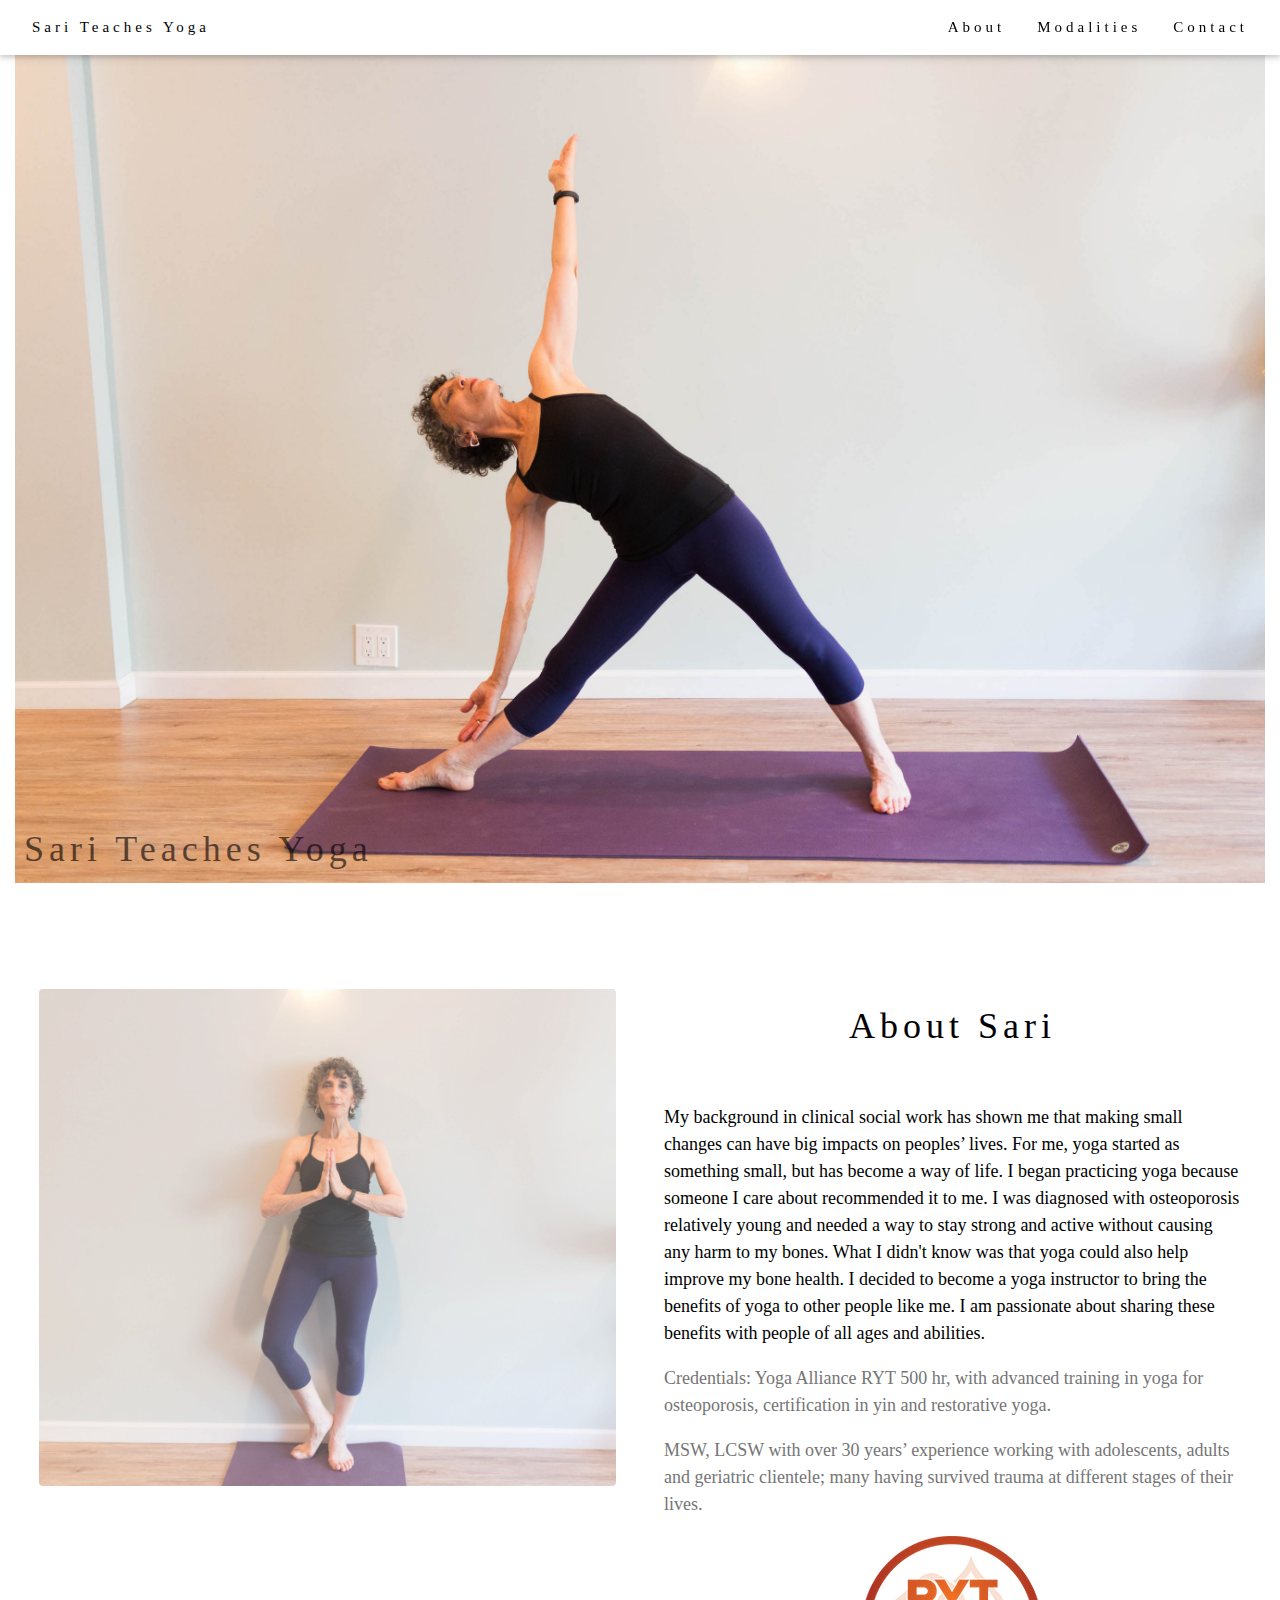
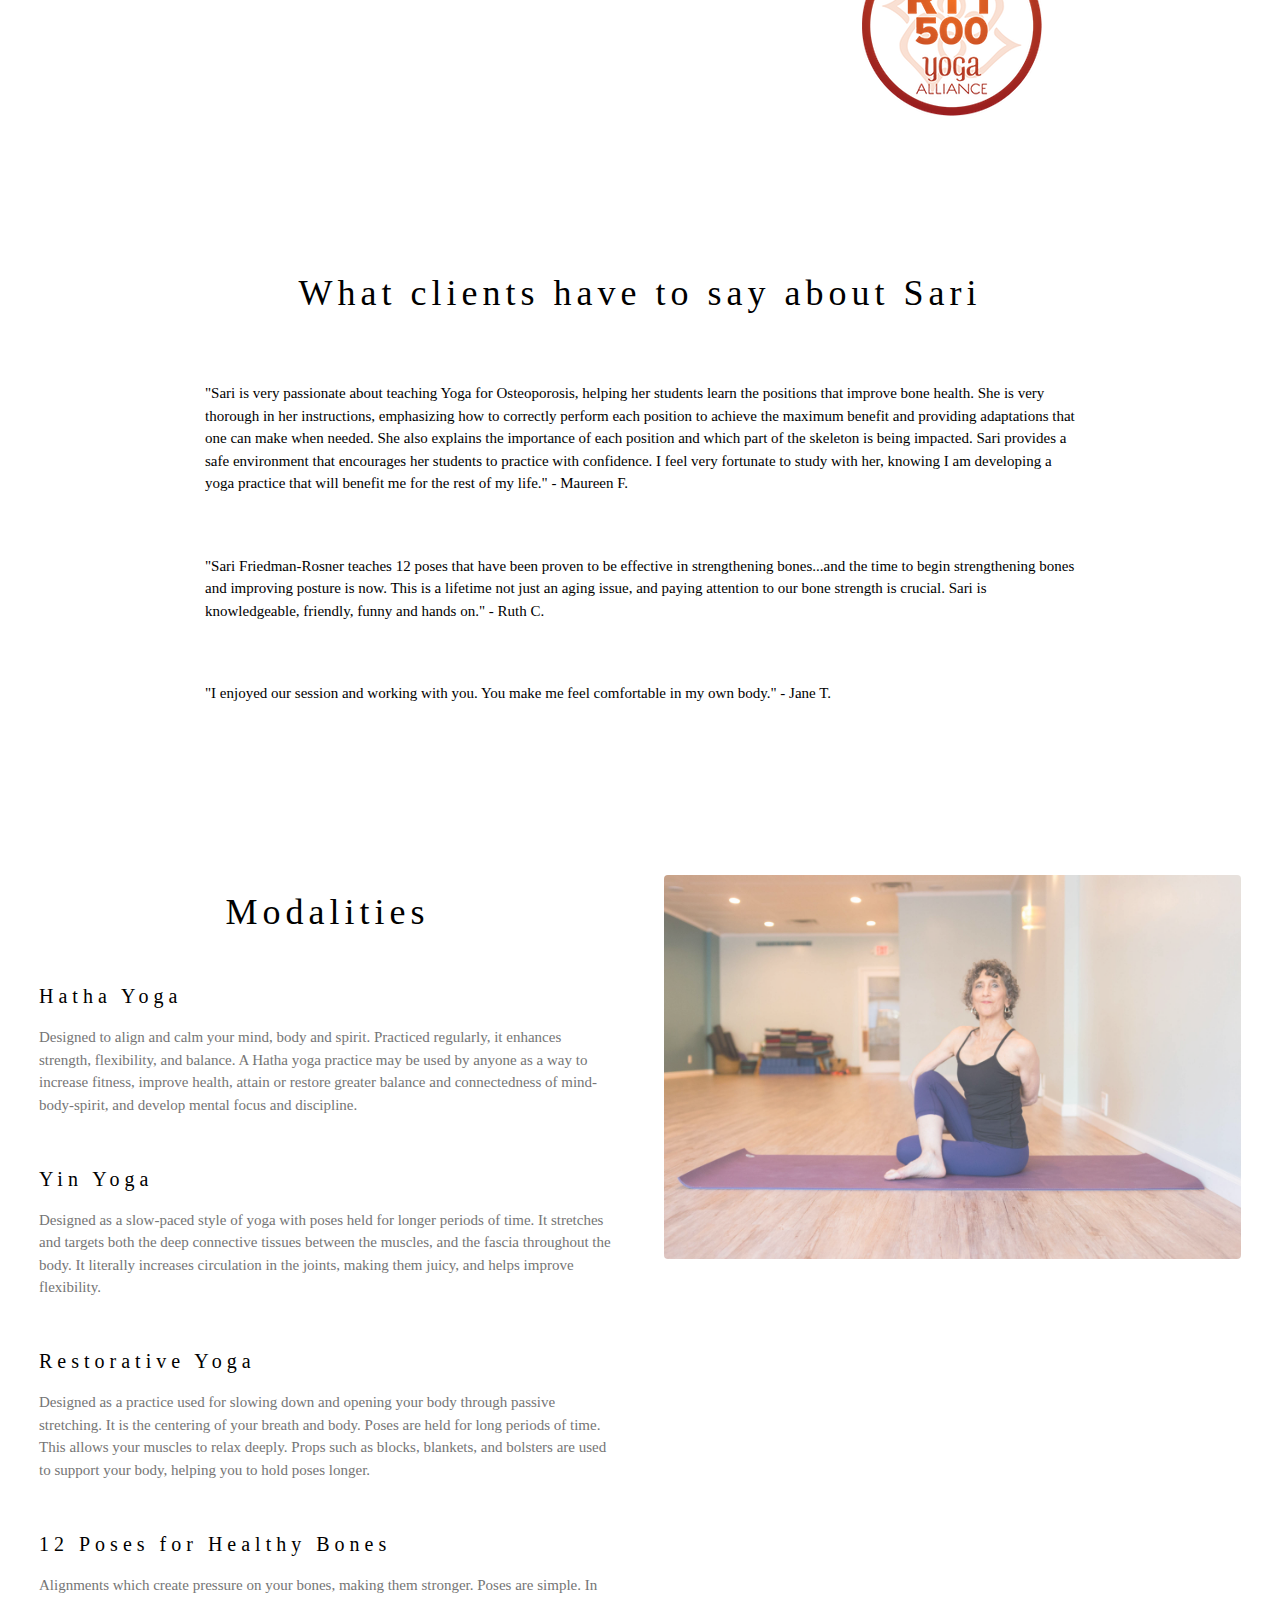
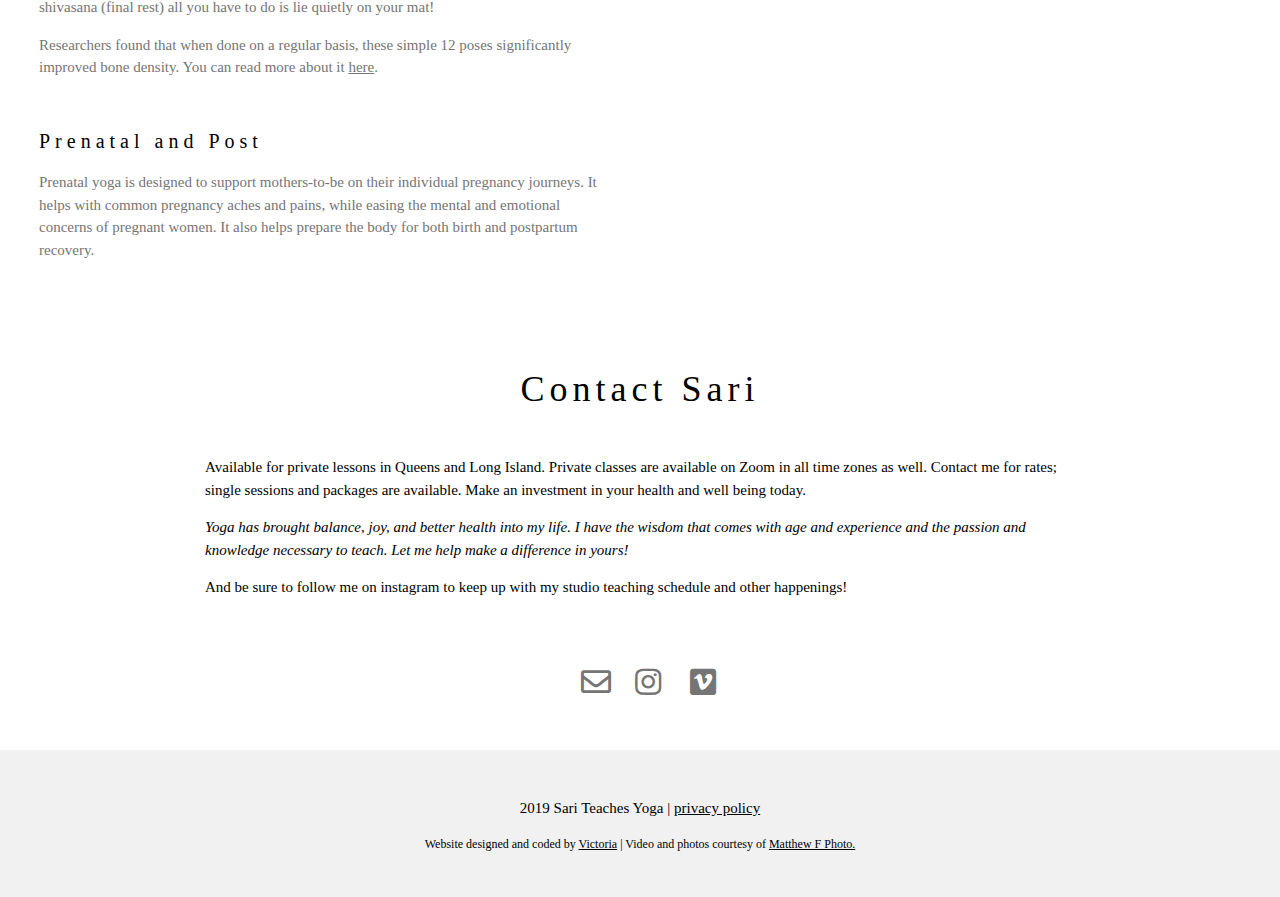
<file: index.html>
<!DOCTYPE html>
<html>
<head>
<title>sari teaches yoga</title>
<meta charset="UTF-8">
<meta name="viewport" content="width=device-width, initial-scale=1.0">
<link rel="stylesheet" href="https://www.w3schools.com/w3css/4/w3.css">
<!-- <link rel="stylesheet" href="https://cdnjs.cloudflare.com/ajax/libs/font-awesome/4.7.0/css/font-awesome.min.css"> -->
<link rel="stylesheet" href="https://use.fontawesome.com/releases/v5.10.1/css/all.css">
<link rel="stylesheet" href="styles/main.css">

</head>
<body>

<!-- Navbar (sit on top) -->
<div class="w3-top">
  <div class="w3-bar w3-white w3-padding w3-card" style="letter-spacing:4px;">
    <a href="#home" class="w3-bar-item w3-button">Sari Teaches Yoga</a>
    <!-- Right-sided navbar links. Hide them on small screens -->
    <div class="w3-right w3-hide-small">
      <a href="#about" class="w3-bar-item w3-button">About</a>
      <a href="#modalities" class="w3-bar-item w3-button">Modalities</a>
      <a href="#contact" class="w3-bar-item w3-button">Contact</a>
    </div>
  </div>
</div>

<!-- Header -->

<header class="w3-display-container w3-content w3-wide" style="max-width:2400px;min-width:500px;padding-top:50px" id="home">

  <!-- <img id="img1" class="w3-image" src="img/IMG_5685.jpg" alt="yoga pose" width="100%" height="auto"> -->

  <div id="img1">
    <img class="mySlides w3-animate-fading" src="img/IMG_5685.jpg" alt="yoga pose" width="100%" height="auto">
    <img class="mySlides w3-animate-fading" src="img/IMG_5688.jpg" alt="yoga pose" width="100%" height="auto">
    <img class="mySlides w3-animate-fading" src="img/IMG_5694.jpg" alt="yoga pose" width="100%" height="auto">
    <img class="mySlides w3-animate-fading" src="img/IMG_5697.jpg" alt="yoga pose" width="100%" height="auto">
    <img class="mySlides w3-animate-fading" src="img/IMG_5709.jpg" alt="yoga pose" width="100%" height="auto">
    <img class="mySlides w3-animate-fading" src="img/IMG_5718.jpg" alt="yoga pose" width="100%" height="auto">
    <img class="mySlides w3-animate-fading" src="img/IMG_5721.jpg" alt="yoga pose" width="100%" height="auto">
    <img class="mySlides w3-animate-fading" src="img/IMG_5733.jpg" alt="yoga pose" width="100%" height="auto">
    <img class="mySlides w3-animate-fading" src="img/IMG_5759.jpg" alt="yoga pose" width="100%" height="auto">
  </div>



<!-- <div id="vid1" style="padding:56.25% 0 0 0;position:relative;"><iframe src="https://player.vimeo.com/video/350488575?autoplay=1&loop=1" style="position:absolute;top:0;left:0;width:100%;height:100%;" frameborder="0" allow="autoplay; fullscreen; loop; muted" allowfullscreen></iframe></div><script src="https://player.vimeo.com/api/player.js"></script>
  <video id="vid1" width="100%" height="auto" autoplay muted loop alt="yoga video" background-color="pink">
    <source src="img/PosesVideo.mp4" type="video/mp4">
    </video> -->
  <div class="w3-display-bottomleft w3-padding-large w3-opacity">
    <h1 class="w3-xxlarge w3-hide-small">Sari Teaches Yoga</h1>
  </div>

</header>

<!-- Page content -->
<!-- <div class="w3-content" style="max-width:1100px"> -->

<div class="w3-content" style="max-width:1800px">

  <!-- About Section -->

  <div class="w3-row w3-padding-64" id="about">
    <div class="w3-col m6 w3-padding-large w3-hide-small">
     <img src="img/IMG_5752.jpg" class="w3-round w3-image w3-opacity-min" alt="yoga pose" width="600" height="750">
    </div>

    <div class="w3-col m6 w3-padding-large">
      <h1 class="w3-center">About Sari</h1><br>

      <p class="w3-large">My background in clinical social work has shown me that making small changes can have big impacts on peoples’ lives. For me, yoga started as something small, but has become a way of life. I began practicing yoga because someone I care about recommended it to me. I was diagnosed with osteoporosis relatively young and needed a way to stay strong and active without causing any harm to my bones. What I didn't know was that yoga could also help improve my bone health. I decided to become a yoga instructor to bring the benefits of yoga to other people like me. I am passionate about sharing these benefits with people of all ages and abilities. </p>

      <p class="w3-large w3-text-grey">Credentials: Yoga Alliance RYT 500 hr, with advanced training in yoga for osteoporosis, certification in yin and restorative yoga.</p>

      <p class="w3-large w3-text-grey">MSW, LCSW with over 30 years’ experience working with adolescents, adults and geriatric clientele; many having survived trauma at different stages of their lives.</p>


      <div id="ryt500large" class="w3-center"><img  src="img/RYT500.png"></div>
      <div id="ryt500small" class="w3-center"><img  src="img/RYT500small.png"></div>
    </div>
  </div>

  <!--- Testimonials --->

  <div class="w3-row w3-padding-64" id="testimonials">
    <h1 class="w3-center"> What clients have to say about Sari</h1><br>
      <div class="w3-content testimonials" style="max-width:900px" >
      <p>"Sari is very passionate about teaching Yoga for Osteoporosis, helping her students learn the positions that improve bone health. She is very thorough in her instructions, emphasizing how to correctly perform each position to achieve the maximum benefit and providing adaptations that one can make when needed. She also explains the importance of each position and which part of the skeleton is being impacted. Sari provides a safe environment that encourages her students to practice with confidence. I feel very fortunate to study with her, knowing I am developing a yoga practice that will benefit me for the rest of my life." - Maureen F.</p>
    </div>
    <div class="w3-content testimonials" style="max-width:900px" >
      <p>"Sari Friedman-Rosner teaches 12 poses that have been proven to be effective in strengthening bones...and the time to begin strengthening bones and improving posture is now. This is a lifetime not just an aging issue, and paying attention to our bone strength is crucial. Sari is knowledgeable, friendly, funny and hands on." - Ruth C.</p>
    </div>
    <div class="w3-content testimonials" style="max-width:900px" >
      <p>"I enjoyed our session and working with you. You make me feel comfortable in my own body." - Jane T.</p>
    </div>

  </div>

  <!-- Offerings Section -->

  <div class="w3-row w3-padding-64" id="modalities">
    <div class="w3-col m6 w3-padding-large">
      <h1 class="w3-center">Modalities</h1><br>
      <h4>Hatha Yoga</h4>
      <p class="w3-text-grey">Designed to align and calm your mind, body and spirit. Practiced regularly, it enhances strength, flexibility, and balance. A Hatha yoga practice may be used by anyone as a way to increase fitness, improve health, attain or restore greater balance and connectedness of mind-body-spirit, and develop mental focus and discipline.</p><br>

      <h4>Yin Yoga</h4>
      <p class="w3-text-grey">Designed as a slow-paced style of yoga with poses held for longer periods of time. It stretches and targets both the deep connective tissues between the muscles, and the fascia throughout the body. It literally increases circulation in the joints, making them juicy, and helps improve flexibility.</p><br>

      <h4>Restorative Yoga</h4>
      <p class="w3-text-grey">Designed as a practice used for slowing down and opening your body through passive stretching. It is the centering of your breath and body. Poses are held for long periods of time. This allows your muscles to relax deeply. Props such as blocks, blankets, and bolsters are used to support your body, helping you to hold poses longer.</p><br>

      <h4>12 Poses for Healthy Bones</h4>
      <p class="w3-text-grey">Alignments which create pressure on your bones, making them stronger. Poses are simple. In shivasana (final rest) all you have to do is lie quietly on your mat!</p>

      <p class="w3-text-grey">Researchers found that when done on a regular basis, these simple 12 poses significantly improved bone density. You can read more about it
 <a href="https://www.ncbi.nlm.nih.gov/pmc/articles/PMC4851231/" target="blank">here</a>.</p>
      <br>

      <h4>Prenatal and Post</h4>
      <p class="w3-text-grey">Prenatal yoga is designed to support mothers-to-be on their individual pregnancy journeys. It helps with common pregnancy aches and pains, while easing the mental and emotional concerns of pregnant women. It also helps prepare the body for both birth and postpartum recovery.</p>
    </div>

    <div class="w3-col m6 w3-padding-large w3-hide-small">
     <img src="img/IMG_5748.jpg" class="w3-round w3-image w3-opacity-min" alt="yoga pose" width="600" height="750">
    </div>
  </div>





    <!-- Contact Section -->
      <div class="w3-container w3-padding-40" id="contact">
        <h1 class="w3-center">Contact Sari</h1>
        <div class="w3-content" style="max-width:900px">
        <p>Available for private lessons in Queens and Long Island. Private classes are available on Zoom in all time zones as well. Contact me for rates; single sessions and packages are available. Make an investment in your health and well being today.   </p>
        <p class="italic">Yoga has brought balance, joy, and better health into my life. I have the wisdom that comes with age and experience and the passion and knowledge necessary to teach.  Let me help make a difference in yours!</p>
        <p>And be sure to follow me on instagram to keep up with my studio teaching schedule and other happenings!</p>
      </div>

      </div>

      <!-- contact icons -->
      <div class="w3-center">
      <p class="w3-text-grey w3-large">
        <a href="mailto:sarifr.yoga@gmail.com"><i class="far fa-envelope w3-hover-opacity"></i></a>
        <a href="http://www.instagram.com/sariteachesyoga" target="_blank"><i class="fab fa-instagram w3-hover-opacity"></i></a>
        <a href="https://vimeo.com/350488575" target="_blank"><i class="fab fa-vimeo-square w3-hover-opacity"></i></a>
      </p>
    </div>
  </div>


<!-- End page content -->
</div>

<!-- Footer -->
<footer class="w3-center w3-light-grey w3-padding-32">
  <p>2019 Sari Teaches Yoga | <a href="privacy.html"> privacy policy <a></p>
  <p id="photocredit">Website designed and coded by <a href="mailto:victoriaj13@gmail.com">Victoria</a>  |  Video and photos courtesy of <a href="mailto:matthewfphoto@gmail.com">Matthew F Photo.</a></p>
  <div>

    </div>

</footer>

<script>
    // var my_vid = new Video();
    // my_vid.src = 'img/PosesVideo.mp4';

    var slideIndex = 0;
    carousel();

    function carousel() {
      var i;
      var x = document.getElementsByClassName("mySlides");
      for (i = 0; i < x.length; i++) {
        x[i].style.display = "none";
      }
      slideIndex++;
      if (slideIndex > x.length) {slideIndex = 1}
      x[slideIndex-1].style.display = "block";
      setTimeout(carousel, 9000); // Change image every 10 seconds
    }

    // date for input information
    let todayDate = Date()
</script>

</body>
</html>
</file>
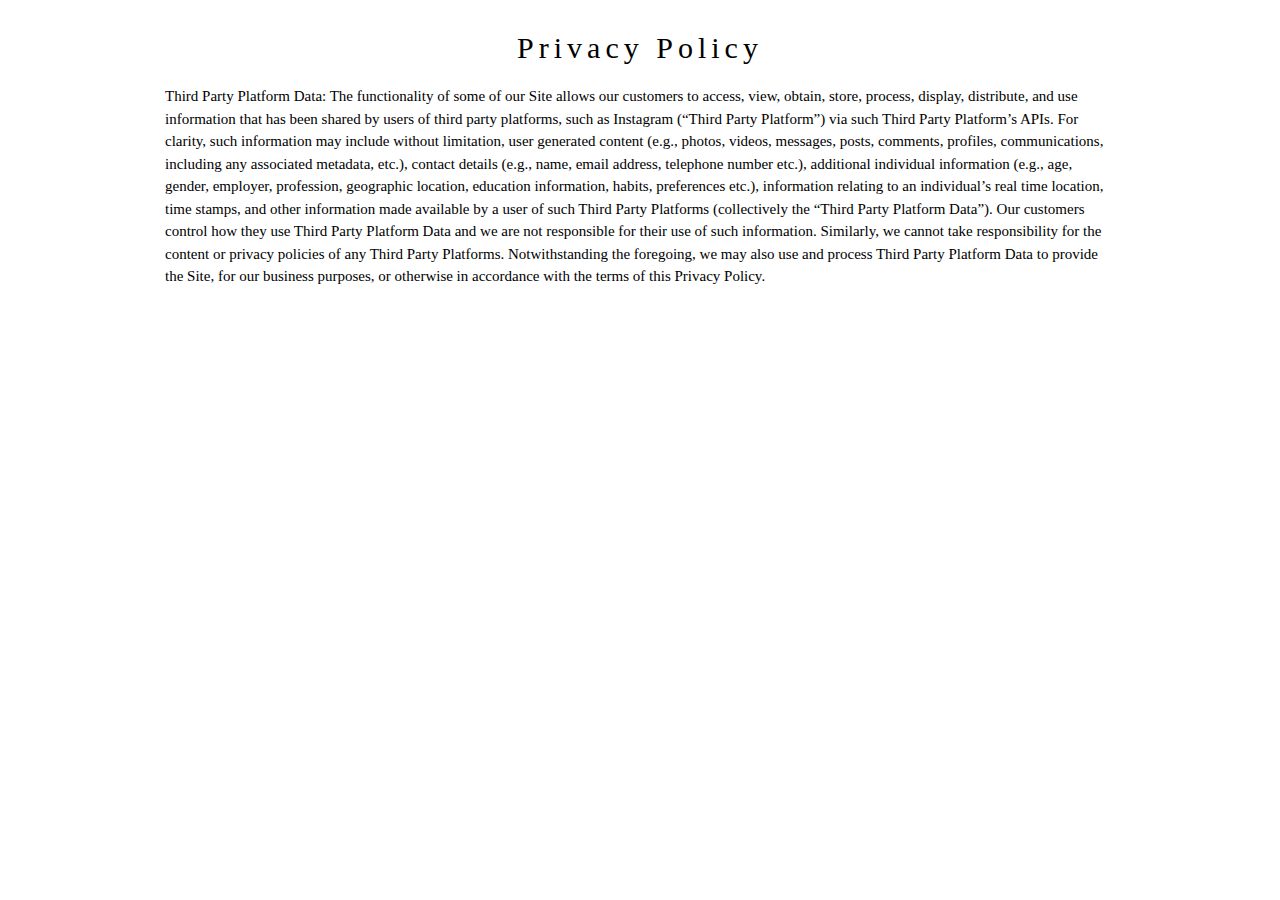
<file: privacy.html>
<!DOCTYPE html>
<html>
<head>
  <meta charset="UTF-8">
  <meta name="viewport" content="width=device-width, initial-scale=1.0">
  <link rel="stylesheet" href="https://www.w3schools.com/w3css/4/w3.css">
  <link rel="stylesheet" href="https://cdnjs.cloudflare.com/ajax/libs/font-awesome/4.7.0/css/font-awesome.min.css">
  <link rel="stylesheet" href="styles/main.css">
</head>
<body>

<div class="w3-content">
<h2 class="w3-center">Privacy Policy</h2>
<p>Third Party Platform Data: The functionality of some of our Site allows our customers to access, view, obtain, store, process, display, distribute, and use information that has been shared by users of third party platforms, such as Instagram (“Third Party Platform”) via such Third Party Platform’s APIs. For clarity, such information may include without limitation, user generated content (e.g., photos, videos, messages, posts, comments, profiles, communications, including any associated metadata, etc.), contact details (e.g., name, email address, telephone number etc.), additional individual information (e.g., age, gender, employer, profession, geographic location, education information, habits, preferences etc.), information relating to an individual’s real time location, time stamps, and other information made available by a user of such Third Party Platforms (collectively the “Third Party Platform Data”). Our customers control how they use Third Party Platform Data and we are not responsible for their use of such information. Similarly, we cannot take responsibility for the content or privacy policies of any Third Party Platforms. Notwithstanding the foregoing, we may also use and process Third Party Platform Data to provide the Site, for our business purposes, or otherwise in accordance with the terms of this Privacy Policy.</p>
</div>


</body>
</html>
</file>
<file: styles/main.css>
body {font-family: "Times New Roman", Georgia, Serif;}
h1, h2, h3, h4, h5, h6 {
  font-family: "Playfair Display";
  letter-spacing: 5px;
}

@media only screen and (max-width: 992px) {

  #img1 {
    visibility: visible;
  }

  #vid1 {
    visibility: hidden;
    display: none;
  }

  #big {
    display: none;
    visibility: hidden;
  }

  #ryt200large {
    display: none;
    visibility: hidden;
  }

  #ryt500large {
    display: none;
    visibility: hidden;
    padding: 0px;
  }

}

@media only screen and (min-width: 993px) {
  #vid1 {
    visibility: hidden;
  }

  #img1 {
    visibility: visible;
    /* display: none; */
  }

  #ryt200small {
    display: none;
    visibility: hidden;
  }

  #ryt500small {
    display: none;
    visibility: hidden;
  }
}

.italic {
  font-style: italic;
}

.w3-content {
  padding: 15px;
}

.far {
  padding: 20px;
  font-size: 30px;
  width: 50px;
  text-align: center;
  text-decoration: none;
}

.fab {
  padding: 20px;
  font-size: 30px;
  width: 50px;
  text-align: center;
  text-decoration: none;
}


/* Add a hover effect if you want */
.far:hover {
  opacity: 0.7;
}

.fab:hover {
  opacity: 0.7;
}

#photocredit {
  font-size: 80%;
}

/* .hidden {
  display: none;
  visibility: hidden;
} */
</file>
